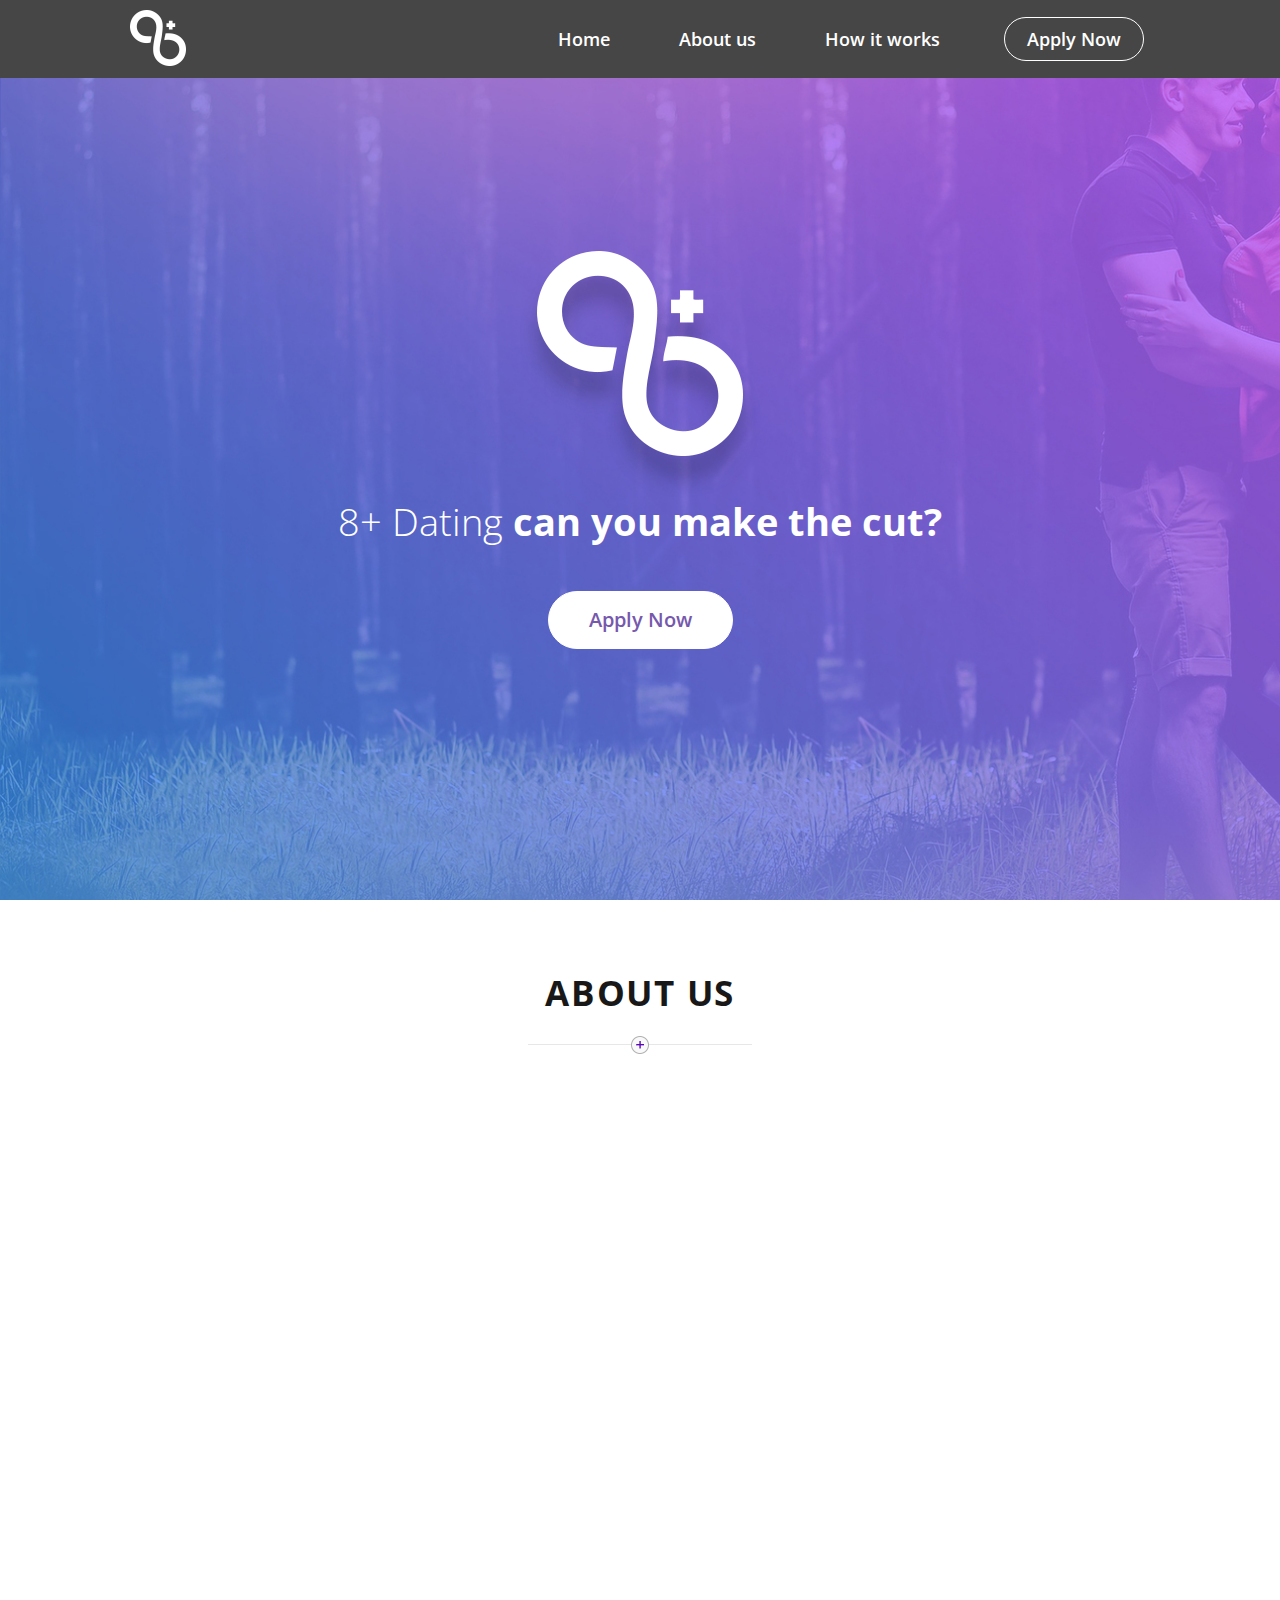
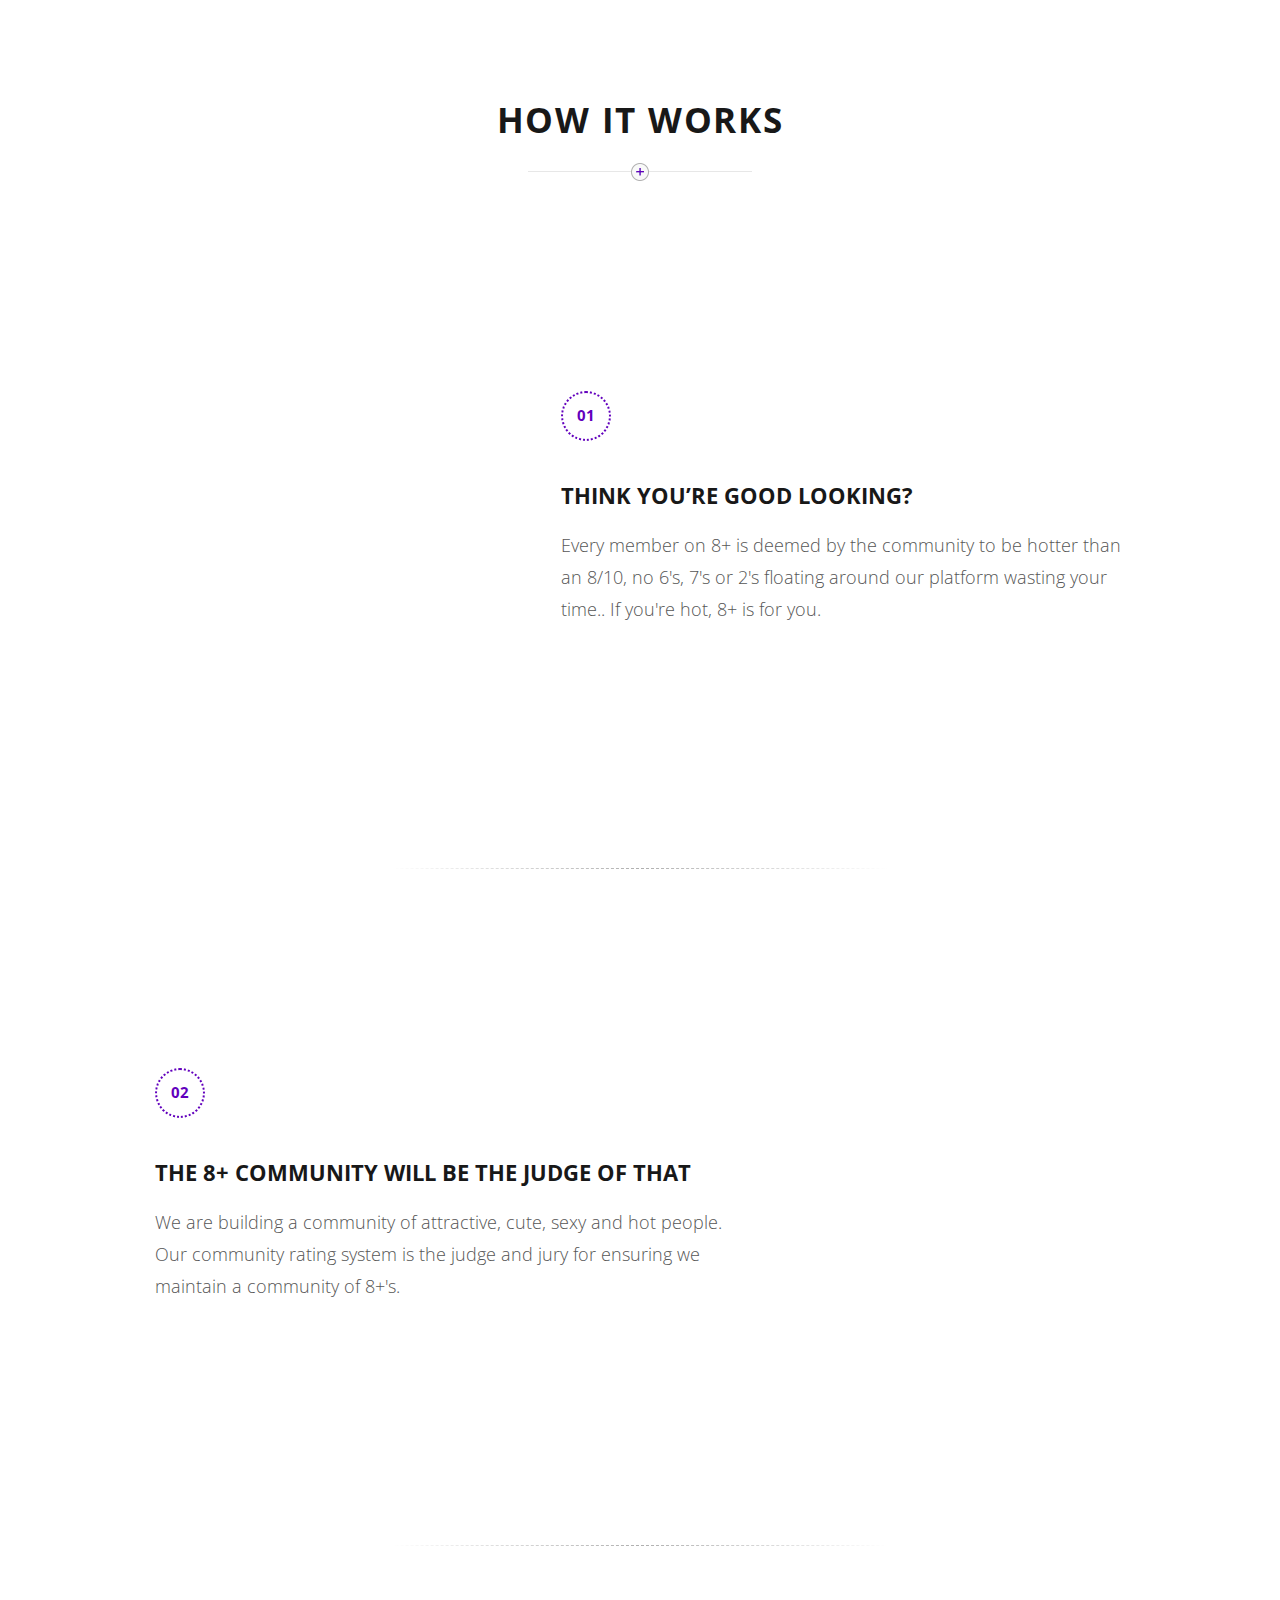
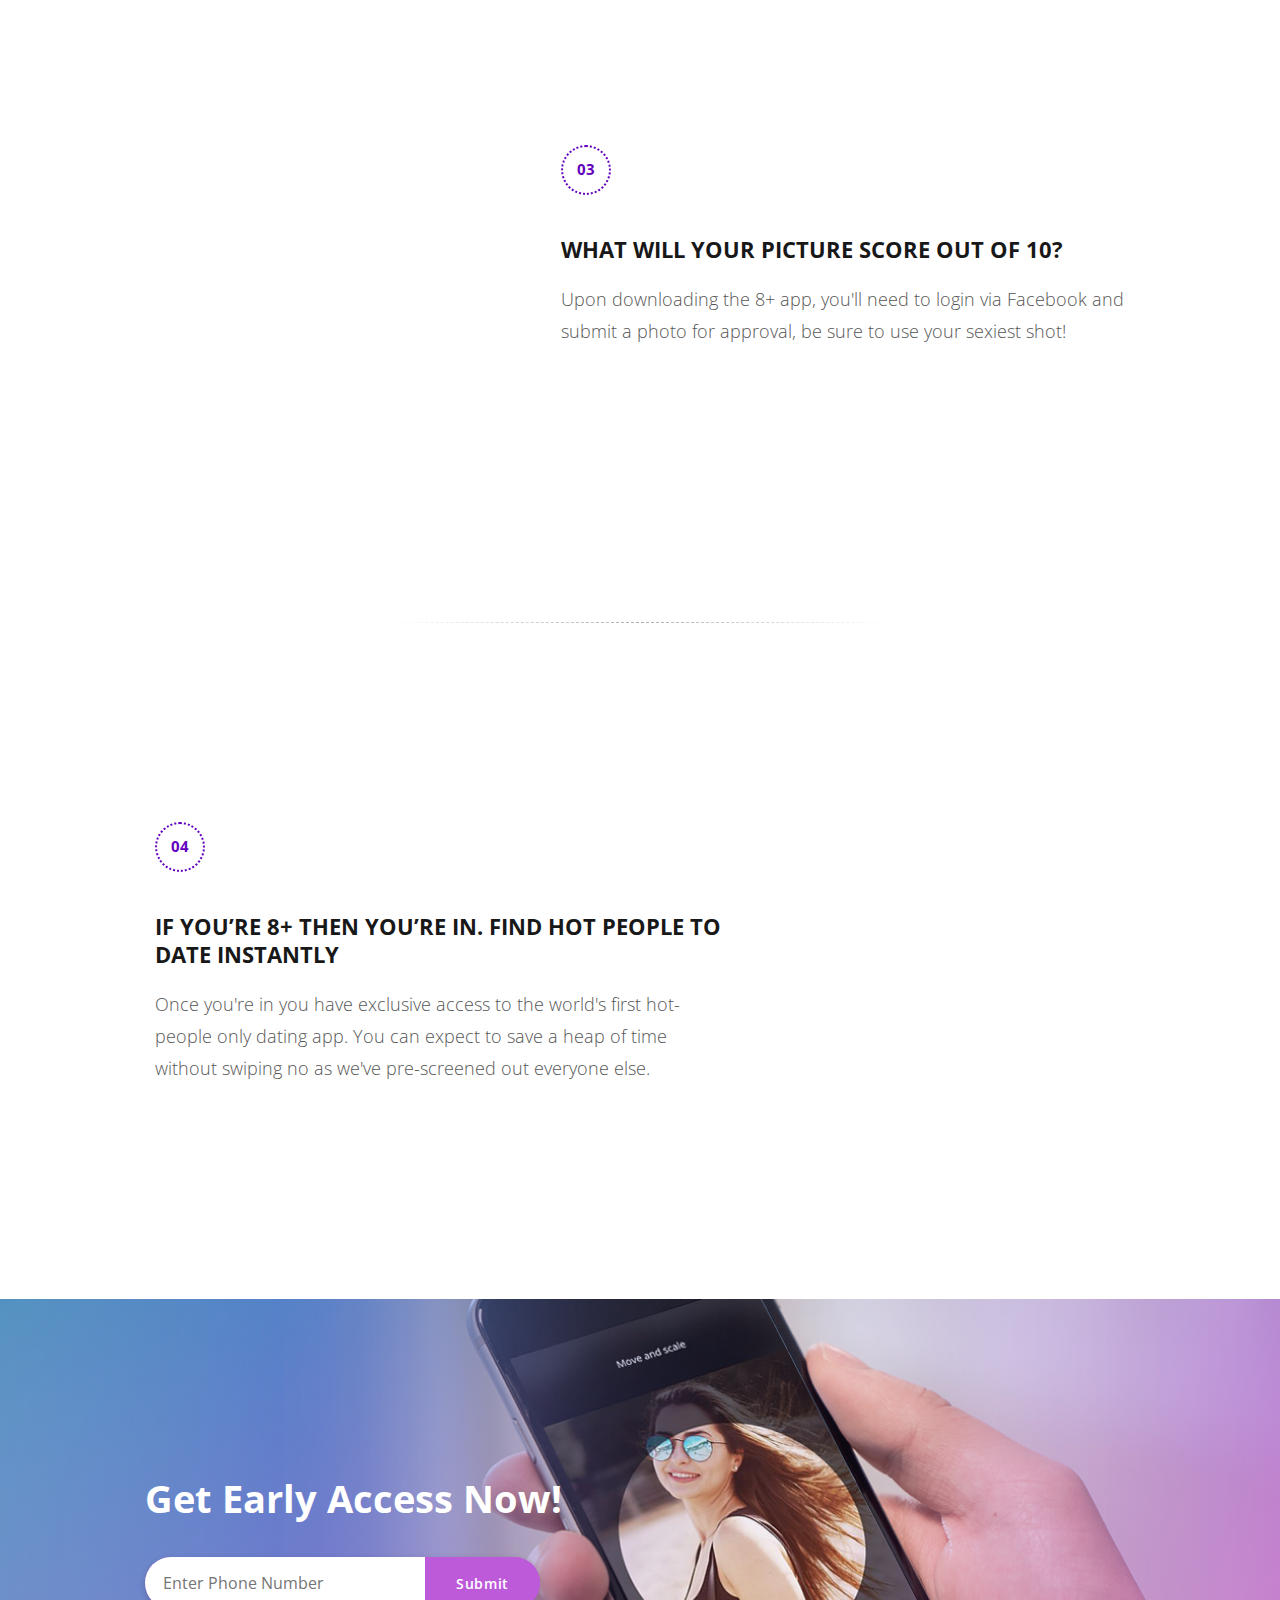
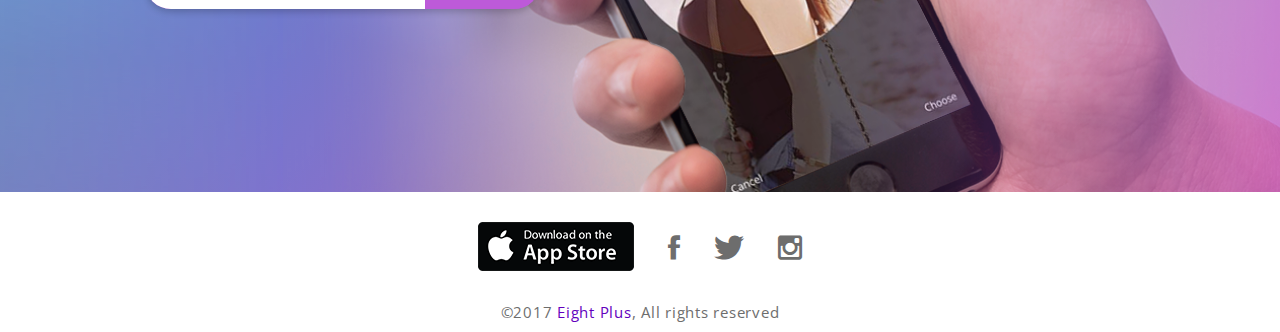
<file: index.html>
<!doctype html>
<html>
	<head>
		<meta charset="utf-8">
		<meta name="viewport" content="width=device-width, initial-scale=1, maximum-scale=1, user-scalable=0" />
		<meta http-equiv="X-UA-Compatible" content="IE=edge,chrome=1" />
		<meta name="format-detection" content="telephone=no" />
		<meta name="SKYPE_TOOLBAR" content="SKYPE_TOOLBAR_PARSER_COMPATIBLE" />
		<title>8 plus</title>
		<link type="text/css" href="css/style.css" rel="stylesheet">
		<link type="text/css" href="fonts/custom/style.css" rel="stylesheet">
		<!-- <link type="text/css" rel="stylesheet" href="css/animate.css"> -->

		<!-- HTML5 shim and Respond.js for IE8 support of HTML5 elements and media queries -->
		<!-- WARNING: Respond.js doesn't work if you view the page via file:// -->
		<!--[if lt IE 9]>
		<script src="https://oss.maxcdn.com/html5shiv/3.7.2/html5shiv.min.js"></script>
		<script src="https://oss.maxcdn.com/respond/1.4.2/respond.min.js"></script>
		<![endif]-->
	</head>
	<body>
		<!-- header start -->
		<header>
			<div class="logo">
				<a href="index.html"><img src="images/header-logo.png" alt=""></a>
			</div>
			<div class="menu-icon">
				<img src="images/menu-icon.png" alt="">
			</div>
			<div class="nav">
				<nav>
					<div class="close-nav">&times;</div>
					<ul>
						<li><a class="scroll-animate" href="#top">Home</a></li>
						<li><a class="scroll-animate"  href="#about-us">About us</a></li>
						<li><a class="scroll-animate"  href="#howwork">How it works</a></li>
						<li><a href="#appybox" class="apply-btn scroll-animate">Apply Now</a></li>
					</ul>
				</nav>
			</div>
		</header>
		<!-- header end -->
		
		<!-- banner start -->
		<section id="top" class="banner clear" data-section-offset="10">
			<div class="container">
				<div class="header-desc">
					<div class="header-cont">
						<a href="index.html" class="logo wow fadeIn" data-wow-delay="0.5s"><img src="images/logo.png" alt=""></a>
						<h2 class="wow fadeIn" data-wow-delay="1s">8+ Dating <strong> can you make the cut?</strong></h2>
						<a href="#appybox" class="bnr-btn wow fadeIn" data-wow-delay="1.5s">Apply Now</a>
					</div>
				</div>
			</div>
		</section>
		<!-- banner start ends -->
		<!-- main section starts -->
		<main>
			<!-- about start -->
			<div id="about-us" class="clear about-section text-center" data-section-offset="10">
				<div class="container">
					<h2 class="title black-title text-center">About us</h2>
					<div class="about-inner">
						<div class="about-left text-right wow bounceInRight">
							<img src="images/mobile-img.png" alt="">
						</div>
						<div class="about-right text-left wow bounceInLeft">
							<h3>Why does 8+ exist?</h3>
							<p>8+ is a reflection of dating in the real world and some non-sugar coated realities of life. The reality is, not everyone in the world is good looking and those attractive people generally like dating other sexy people. We exist to make that fact of life easily accessible in the mobile dating world, why waste time swiping no to hundreds of people who simply aren't in your league? We handle the pre-qualification of looks upfront so as to not waste people's time within the app, 8+ is the world's first dating app, exclusively for attractive people.</p>
							<p>If you're attractive, why not find out if you make the cut?
							Skip swiping duds and cut to the chase, 99% of Tinder swipes are rejections, as reported in Business Insider 8+ delivers sexy people to your fingertips and helps matching attractive couple Ugly people don't have access to you in real life, why should they be able to talk to you on an app?</p>
							<ul>
								<li><a href="#"><img src="images/appstore-logo.png" alt=""></a></li>
							</ul>
						</div>
					</div>
				</div>
			</div>
			<!-- about end -->
			<!-- howwork start -->
			<div id="howwork" class="clear howwork-section" data-section-offset="10">
				<div class="container">
					<h2 class="title black-title text-center">How it Works</h2>
					<div class="howwork-inner">
						<div class="box clear">
							<div class="box-left  wow bounceInLeft">
								<img src="images/how-work-img1.png" alt="">
							</div>
							<div class="box-right">
								<h2><span>01</span></h2>
								<h3>Think you’re Good Looking?</h3>
								<p>Every member on 8+ is deemed by the community to be hotter than an 8/10, no 6's, 7's or 2's floating around our platform wasting your time.. If you're hot, 8+ is for you.</p>
							</div>
						</div>
						<div class="box box-position clear">
							<div class="box-left  wow bounceInRight">
								<img src="images/how-work-img2.png" alt="">
							</div>
							<div class="box-right">
								<h2><span>02</span></h2>
								<h3>The 8+ Community Will be the Judge of That</h3>
								<p>We are building a community of attractive, cute, sexy and hot people. Our community rating system is the judge and jury for ensuring we maintain a community of 8+'s.</p>
							</div>
						</div>
						<div class="box clear">
							<div class="box-left  wow bounceInLeft">
								<img src="images/how-work-img3.png" alt="">
							</div>
							<div class="box-right">
								<h2><span>03</span></h2>
								<h3>What will Your Picture Score Out Of 10?</h3>
								<p>Upon downloading the 8+ app, you'll need to login via Facebook and submit a photo for approval, be sure to use your sexiest shot!</p>
							</div>
						</div>
						<div class="box box-position clear">
							<div class="box-left  wow bounceInRight">
								<img src="images/how-work-img4.png" alt="">
							</div>
							<div class="box-right">
								<h2><span>04</span></h2>
								<h3>if You’re 8+ then You’re in. Find hot people to
								date instantly </h3>
								<p>Once you're in you have exclusive access to the world's first hot-people only dating app. You can expect to save a heap of time without swiping no as we've pre-screened out everyone else.</p>
							</div>
						</div>
					</div>
				</div>
			</div>
			<!-- howwork end -->
		</main>
		<!-- main section ends -->
		<!-- form start -->
		<section class="form-no clear" id="appybox" data-section-offset="0">
			<div class="form-inner">
				<div class="container">
					<h3>Get Early Access Now!</h3>
					<form>
						<input type="text" placeholder="Enter Phone Number">
						<input type="submit" value="Submit">
					</form>
				</div>
			</div>
		</section>
		<!-- form end -->
		<!-- footer section starts -->
		<footer class="clear text-center">
			<div class="copyright-box text-center clear">
				<ul>
					<li><a href="#"><img src="images/appstore-logo.png" alt=""></a></li>
					<li><a href="#"><span class="icon-facebook"></span></a></li>
					<li><a href="#"><span class="icon-twitter"></span></a></li>
					<li><a href="#"><span class="icon-Instagram"></span></a></li>
				</ul>
				<p>&copy;2017 <a href="index.html">Eight Plus</a>, All rights reserved</p>
			</div>
		</footer>
		<!-- footer section ends -->
		<script src="https://ajax.googleapis.com/ajax/libs/jquery/3.2.1/jquery.min.js"></script>	
		<script src="js/wow.js"></script>
		<script src="js/custom.js"></script>
	</body>
</html>
</file>
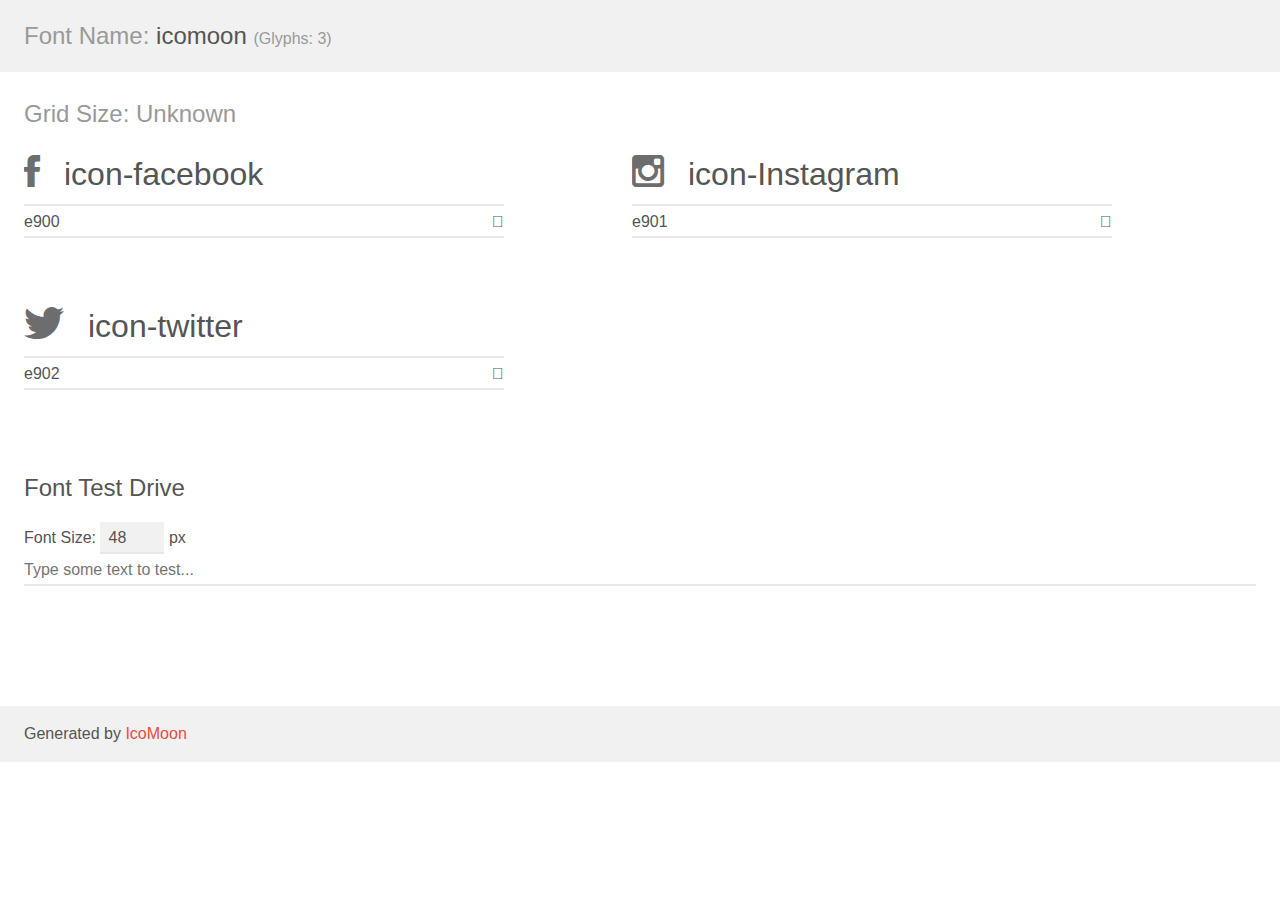
<file: fonts/custom/demo.html>
<!doctype html>
<html>
<head>
    <meta charset="utf-8">
    <title>IcoMoon Demo</title>
    <meta name="description" content="An Icon Font Generated By IcoMoon.io">
    <meta name="viewport" content="width=device-width, initial-scale=1">
    <link rel="stylesheet" href="demo-files/demo.css">
    <link rel="stylesheet" href="style.css"></head>
<body>
    <div class="bgc1 clearfix">
        <h1 class="mhmm mvm"><span class="fgc1">Font Name:</span> icomoon <small class="fgc1">(Glyphs:&nbsp;3)</small></h1>
    </div>
    <div class="clearfix mhl ptl">
        <h1 class="mvm mtn fgc1">Grid Size: Unknown</h1>
        <div class="glyph fs1">
            <div class="clearfix bshadow0 pbs">
                <span class="icon-facebook">
                
                </span>
                <span class="mls"> icon-facebook</span>
            </div>
            <fieldset class="fs0 size1of1 clearfix hidden-false">
                <input type="text" readonly value="e900" class="unit size1of2" />
                <input type="text" maxlength="1" readonly value="&#xe900;" class="unitRight size1of2 talign-right" />
            </fieldset>
            <div class="fs0 bshadow0 clearfix hidden-true">
                <span class="unit pvs fgc1">liga: </span>
                <input type="text" readonly value="" class="liga unitRight" />
            </div>
        </div>
        <div class="glyph fs1">
            <div class="clearfix bshadow0 pbs">
                <span class="icon-Instagram">
                
                </span>
                <span class="mls"> icon-Instagram</span>
            </div>
            <fieldset class="fs0 size1of1 clearfix hidden-false">
                <input type="text" readonly value="e901" class="unit size1of2" />
                <input type="text" maxlength="1" readonly value="&#xe901;" class="unitRight size1of2 talign-right" />
            </fieldset>
            <div class="fs0 bshadow0 clearfix hidden-true">
                <span class="unit pvs fgc1">liga: </span>
                <input type="text" readonly value="" class="liga unitRight" />
            </div>
        </div>
        <div class="glyph fs1">
            <div class="clearfix bshadow0 pbs">
                <span class="icon-twitter">
                
                </span>
                <span class="mls"> icon-twitter</span>
            </div>
            <fieldset class="fs0 size1of1 clearfix hidden-false">
                <input type="text" readonly value="e902" class="unit size1of2" />
                <input type="text" maxlength="1" readonly value="&#xe902;" class="unitRight size1of2 talign-right" />
            </fieldset>
            <div class="fs0 bshadow0 clearfix hidden-true">
                <span class="unit pvs fgc1">liga: </span>
                <input type="text" readonly value="" class="liga unitRight" />
            </div>
        </div>
    </div>

    <!--[if gt IE 8]><!-->
    <div class="mhl clearfix mbl">
        <h1>Font Test Drive</h1>
        <label>
            Font Size: <input id="fontSize" type="number" class="textbox0 mbm"
            min="8" value="48" />
            px
        </label>
        <input id="testText" type="text" class="phl size1of1 mvl"
        placeholder="Type some text to test..." value=""/>
        <div id="testDrive" class="icon-">&nbsp;
        </div>
    </div>
    <!--<![endif]-->
    <div class="bgc1 clearfix">
        <p class="mhl">Generated by <a href="https://icomoon.io/app">IcoMoon</a></p>
    </div>

    <script src="demo-files/demo.js"></script>
</body>
</html>
</file>
<file: fonts/custom/style.css>
@font-face {
  font-family: 'icomoon';
  src:  url('fonts/icomoon.eot?sx8ne4');
  src:  url('fonts/icomoon.eot?sx8ne4#iefix') format('embedded-opentype'),
    url('fonts/icomoon.ttf?sx8ne4') format('truetype'),
    url('fonts/icomoon.woff?sx8ne4') format('woff'),
    url('fonts/icomoon.svg?sx8ne4#icomoon') format('svg');
  font-weight: normal;
  font-style: normal;
}

[class^="icon-"], [class*=" icon-"] {
  /* use !important to prevent issues with browser extensions that change fonts */
  font-family: 'icomoon' !important;
  speak: none;
  font-style: normal;
  font-weight: normal;
  font-variant: normal;
  text-transform: none;
  line-height: 1;

  /* Better Font Rendering =========== */
  -webkit-font-smoothing: antialiased;
  -moz-osx-font-smoothing: grayscale;
}

.icon-facebook:before {
  content: "\e900";
  color: #6d6d6d;
}
.icon-Instagram:before {
  content: "\e901";
  color: #6d6d6d;
}
.icon-twitter:before {
  content: "\e902";
  color: #6d6d6d;
}
</file>
<file: fonts/custom/demo-files/demo.css>
body {
  padding: 0;
  margin: 0;
  font-family: sans-serif;
  font-size: 1em;
  line-height: 1.5;
  color: #555;
  background: #fff;
}
h1 {
  font-size: 1.5em;
  font-weight: normal;
}
small {
  font-size: .66666667em;
}
a {
  color: #e74c3c;
  text-decoration: none;
}
a:hover, a:focus {
  box-shadow: 0 1px #e74c3c;
}
.bshadow0, input {
  box-shadow: inset 0 -2px #e7e7e7;
}
input:hover {
  box-shadow: inset 0 -2px #ccc;
}
input, fieldset {
  font-family: sans-serif;
  font-size: 1em;
  margin: 0;
  padding: 0;
  border: 0;
}
input {
  color: inherit;
  line-height: 1.5;
  height: 1.5em;
  padding: .25em 0;
}
input:focus {
  outline: none;
  box-shadow: inset 0 -2px #449fdb;
}
.glyph {
  font-size: 16px;
  width: 15em;
  padding-bottom: 1em;
  margin-right: 4em;
  margin-bottom: 1em;
  float: left;
  overflow: hidden;
}
.liga {
  width: 80%;
  width: calc(100% - 2.5em);
}
.talign-right {
  text-align: right;
}
.talign-center {
  text-align: center;
}
.bgc1 {
  background: #f1f1f1;
}
.fgc1 {
  color: #999;
}
.fgc0 {
  color: #000;
}
p {
  margin-top: 1em;
  margin-bottom: 1em;
}
.mvm {
  margin-top: .75em;
  margin-bottom: .75em;
}
.mtn {
  margin-top: 0;
}
.mtl, .mal {
  margin-top: 1.5em;
}
.mbl, .mal {
  margin-bottom: 1.5em;
}
.mal, .mhl {
  margin-left: 1.5em;
  margin-right: 1.5em;
}
.mhmm {
  margin-left: 1em;
  margin-right: 1em;
}
.mls {
  margin-left: .25em;
}
.ptl {
  padding-top: 1.5em;
}
.pbs, .pvs {
  padding-bottom: .25em;
}
.pvs, .pts {
  padding-top: .25em;
}
.unit {
  float: left;
}
.unitRight {
  float: right;
}
.size1of2 {
  width: 50%;
}
.size1of1 {
  width: 100%;
}
.clearfix:before, .clearfix:after {
  content: " ";
  display: table;
}
.clearfix:after {
  clear: both;
}
.hidden-true {
  display: none;
}
.textbox0 {
  width: 3em;
  background: #f1f1f1;
  padding: .25em .5em;
  line-height: 1.5;
  height: 1.5em;
}
#testDrive {
  display: block;
  padding-top: 24px;
  line-height: 1.5;
}
.fs0 {
  font-size: 16px;
}
.fs1 {
  font-size: 32px;
}
</file>
<file: css/style.css>
@import url("https://fonts.googleapis.com/css?family=Open+Sans:300,400,600,700");

/* ---------------------------------------------------------------------------------------------------- */
/* Reset */
/* line 3, scss/_global.scss */
html, body, div, span, applet, object, iframe, h1, h2, h3, h4, h5, h6, p, blockquote, pre, a, abbr, acronym, address, big, cite, code, del, dfn, em, font, img, ins, kbd, q, s, samp, small, strike, strong, sub, sup, tt, var, dl, dt, dd, ol, ul, li, fieldset, form, label, legend, table, caption, tbody, tfoot, thead, tr, th, td, nav, section, article, aside, figure, figcaption, hgroup, footer, header, audio, video, canvas {
  margin: 0;
  padding: 0;
  border: 0;
  outline: 0;
  font-weight: inherit;
  font-style: inherit;
  font-family: inherit;
  vertical-align: baseline;
}

/* line 13, scss/_global.scss */
:focus {
  outline: 0;
}

/* line 16, scss/_global.scss */
body {
  line-height: 1;
  margin: 0;
  overflow-x: hidden;
}

/* line 21, scss/_global.scss */
ol, ul {
  list-style: none;
}

/* line 24, scss/_global.scss */
table {
  border-collapse: separate;
  border-spacing: 0;
}

/* line 28, scss/_global.scss */
caption, th, td {
  text-align: left;
  font-weight: normal;
}

/* line 32, scss/_global.scss */
blockquote:before, blockquote:after, q:before, q:after {
  content: '';
}

/* line 35, scss/_global.scss */
blockquote, q {
  quotes: '' '';
}

/* line 38, scss/_global.scss */
a {
  text-decoration: none;
}

/* line 41, scss/_global.scss */
img {
  max-width: 100%;
}

/* line 44, scss/_global.scss */
a, a:hover, a:active, a:focus, a:visited, input, input:hover, input:active, input:focus {
  transition: all 250ms ease;
  outline: 0 none;
}

/* line 48, scss/_global.scss */
pre {
  padding: 1.5em;
  margin: 1.5em -1.5em;
  background: rgba(0, 0, 0, 0.065);
}

/* line 53, scss/_global.scss */
.btn:focus {
  outline: none;
}

/* line 56, scss/_global.scss */
* {
  box-sizing: border-box;
  -moz-box-sizing: border-box;
  -webkit-box-sizing: border-box;
}

/* line 59, scss/_global.scss */
html, body {
  width: 100%;
  height: 100%;
}

/* line 63, scss/_global.scss */
.clear {
  width: 100%;
  float: left;
}

/* line 67, scss/_global.scss */
.text-center {
  text-align: center;
}

/* line 70, scss/_global.scss */
.text-left {
  text-align: left;
}

/* line 73, scss/_global.scss */
.text-right {
  text-align: right;
}

/* line 76, scss/_global.scss */
.text-uppercase {
  text-transform: uppercase;
}

/* line 79, scss/_global.scss */
.container {
  width: 990px;
  margin: 0 auto;
}
@media screen and (max-width: 992px) {
  /* line 79, scss/_global.scss */
  .container {
    width: 750px;
  }
}
@media screen and (max-width: 767px) {
  /* line 79, scss/_global.scss */
  .container {
    width: 94%;
  }
}

/* line 89, scss/_global.scss */
.title {
  font-size: 35px;
  font-weight: 700;
  color: #fff;
  font-family: "Open Sans", sans-serif;
  text-transform: uppercase;
  letter-spacing: 0.05em;
  margin: 75px 0 20px 0;
  position: relative;
  padding-bottom: 35px;
}
@media screen and (max-width: 1200px) {
  /* line 89, scss/_global.scss */
  .title {
    padding-bottom: 25px;
    font-size: 25px;
  }
}
/* line 100, scss/_global.scss */
.title:before {
  background-color: #e7e7e7;
  content: '';
  position: absolute;
  height: 1px;
  width: 224px;
  bottom: 0;
  left: calc(50% - 112px);
}
/* line 106, scss/_global.scss */
.title:after {
  content: '';
  position: absolute;
  height: 18px;
  width: 18px;
  bottom: -9px;
  left: calc(50% - 9px);
  background-image: url("../images/plus-icon.png");
}
/* line 112, scss/_global.scss */
.title.black-title {
  color: #181818;
}
@media screen and (max-width: 992px) {
  /* line 89, scss/_global.scss */
  .title {
    font-size: 25px;
    margin: 35px 0 10px 0;
  }
}

/* line 1, scss/_header.scss */
header {
  width: 100%;
  padding: 0px 130px;
  top: 0;
  right: 0;
  position: fixed;
  z-index: 9;
  background-color: #464646;
}
@media screen and (max-width: 1200px) {
  /* line 1, scss/_header.scss */
  header {
    padding: 0px 50px;
  }
}
@media screen and (max-width: 767px) {
  /* line 1, scss/_header.scss */
  header {
    padding: 5px 20px;
  }
}
/* line 15, scss/_header.scss */
header .logo {
  display: inline-block;
  vertical-align: middle;
  width: 15%;
}
/* line 19, scss/_header.scss */
header .menu-icon {
  display: none;
  text-align: right;
  width: 82%;
}
@media screen and (max-width: 767px) {
  /* line 19, scss/_header.scss */
  header .menu-icon {
    display: inline-block;
    vertical-align: middle;
  }
}
/* line 26, scss/_header.scss */
header .menu-icon img {
  width: 20px;
  cursor: pointer;
}
/* line 31, scss/_header.scss */
header .nav {
  display: inline-block;
  vertical-align: middle;
  text-align: right;
  width: 84%;
}
@media screen and (max-width: 767px) {
  /* line 31, scss/_header.scss */
  header .nav {
    background: rgba(0, 0, 0, 0.9);
    height: 100vh;
    width: 100%;
    position: fixed;
    top: 0;
    left: 0;
    z-index: 9;
    text-align: center;
    display: none;
  }
}
@media screen and (max-width: 767px) {
  /* line 45, scss/_header.scss */
  header .nav nav {
    display: table;
    height: 100vh;
    width: 100%;
  }
}
/* line 50, scss/_header.scss */
header .nav nav .close-nav {
  position: absolute;
  top: 10px;
  right: 30px;
  font-size: 70px;
  color: #fff;
  z-index: 9;
  cursor: pointer;
  display: none;
}
@media screen and (max-width: 767px) {
  /* line 50, scss/_header.scss */
  header .nav nav .close-nav {
    display: block;
  }
}
@media screen and (max-width: 767px) {
  /* line 63, scss/_header.scss */
  header .nav nav ul {
    display: table-cell;
    vertical-align: middle;
  }
}
/* line 68, scss/_header.scss */
header .nav nav ul li {
  display: inline-block;
  vertical-align: middle;
  margin-left: 55px;
}
@media screen and (max-width: 1200px) {
  /* line 68, scss/_header.scss */
  header .nav nav ul li {
    margin-left: 25px;
  }
}
@media screen and (max-width: 767px) {
  /* line 68, scss/_header.scss */
  header .nav nav ul li {
    display: block;
    margin: 10px 0;
  }
}
/* line 78, scss/_header.scss */
header .nav nav ul li a {
  display: block;
  padding: 30px 5px;
  position: relative;
  transition: all 5s ease;
  font-size: 18px;
  font-weight: 600;
  color: #fff;
  font-family: "Open Sans", sans-serif;
}
@media screen and (max-width: 1200px) {
  /* line 78, scss/_header.scss */
  header .nav nav ul li a {
    font-size: 14px;
  }
}
@media screen and (max-width: 767px) {
  /* line 78, scss/_header.scss */
  header .nav nav ul li a {
    padding: 15px 5px;
  }
}
/* line 90, scss/_header.scss */
header .nav nav ul li a:before {
  content: '';
  position: absolute;
  height: 2px;
  width: 100%;
  background-color: #fff;
  bottom: 0;
  left: 0;
  opacity: 0;
  transform: translateY(-78px);
  -moz-transform: translateY(-78px);
  -webkit-transform: translateY(-78px);
  transition: all 0.5s ease;
  -moz-transition: all 0.5s ease;
  -webkit-transition: all 0.5s ease;
}
/* line 104, scss/_header.scss */
header .nav nav ul li a:hover:before {
  transform: translateY(0);
  -moz-transform: translateY(0);
  -webkit-transform: translateY(0);
  opacity: 1;
}
/* line 111, scss/_header.scss */
header .nav nav ul li a.apply-btn {
  border: 1px solid #fff;
  border-radius: 40px;
  -moz-border-radius: 40px;
  -webkit-border-radius: 40px;
  padding: 12px 22px;
  display: inline-block;
}
@media screen and (max-width: 767px) {
  /* line 111, scss/_header.scss */
  header .nav nav ul li a.apply-btn {
    max-width: 80%;
  }
}
/* line 119, scss/_header.scss */
header .nav nav ul li a.apply-btn:hover {
  background-color: #fff;
  color: #464646;
}
/* line 123, scss/_header.scss */
header .nav nav ul li a.apply-btn:before {
  content: none;
}

/* line 133, scss/_header.scss */
.banner {
  background-image: url("../images/banner-img.jpg");
  background-size: cover;
  height: 100vh;
}
/* line 137, scss/_header.scss */
.banner .container {
  height: 100%;
  display: table;
}
/* line 140, scss/_header.scss */
.banner .container .header-desc {
  display: table-cell;
  vertical-align: middle;
}
/* line 143, scss/_header.scss */
.banner .container .header-desc .header-cont {
  width: 100%;
  text-align: center;
}
@media screen and (max-width: 1200px) {
  /* line 146, scss/_header.scss */
  .banner .container .header-desc .header-cont .logo {
    width: 135px;
  }
}
@media screen and (max-width: 767px) {
  /* line 146, scss/_header.scss */
  .banner .container .header-desc .header-cont .logo {
    width: 100px;
  }
}
/* line 154, scss/_header.scss */
.banner .container .header-desc .header-cont a {
  display: inline-block;
}
/* line 156, scss/_header.scss */
.banner .container .header-desc .header-cont a.bnr-btn {
  font-size: 20px;
  font-weight: 600;
  color: #7658ad;
  font-family: "Open Sans", sans-serif;
  border: 1px solid #fff;
  border-radius: 40px;
  -moz-border-radius: 40px;
  -webkit-border-radius: 40px;
  padding: 18px 40px;
  background-color: #fff;
  margin-top: 50px;
}
/* line 163, scss/_header.scss */
.banner .container .header-desc .header-cont a.bnr-btn:hover {
  background-color: transparent;
  color: #fff;
}
@media screen and (max-width: 1200px) {
  /* line 156, scss/_header.scss */
  .banner .container .header-desc .header-cont a.bnr-btn {
    font-size: 16px;
    margin-top: 30px;
  }
}
@media screen and (max-width: 767px) {
  /* line 156, scss/_header.scss */
  .banner .container .header-desc .header-cont a.bnr-btn {
    padding: 12px 20px;
  }
}
/* line 176, scss/_header.scss */
.banner .container .header-desc .header-cont h2 {
  font-size: 38px;
  font-weight: 300;
  color: #fff;
  font-family: "Open Sans", sans-serif;
  line-height: 40px;
}
/* line 179, scss/_header.scss */
.banner .container .header-desc .header-cont h2 strong {
  font-weight: 700;
}
@media screen and (max-width: 1200px) {
  /* line 176, scss/_header.scss */
  .banner .container .header-desc .header-cont h2 {
    font-size: 28px;
    line-height: 40px;
  }
}
@media screen and (max-width: 767px) {
  /* line 176, scss/_header.scss */
  .banner .container .header-desc .header-cont h2 {
    font-size: 18px;
    line-height: 30px;
  }
}

/* line 3, scss/_main.scss */
main .about-section .about-inner {
  position: relative;
  padding: 60px 0 0px 0;
}
/* line 6, scss/_main.scss */
main .about-section .about-inner .about-left {
  float: right;
  position: relative;
  width: 31%;
  padding-left: 32px;
  border-left: 1px dashed #afafaf;
}
@media screen and (max-width: 767px) {
  /* line 6, scss/_main.scss */
  main .about-section .about-inner .about-left {
    padding: 0;
    width: 100%;
    text-align: center;
    border: 0 none;
  }
}
/* line 18, scss/_main.scss */
main .about-section .about-inner .about-left::before {
  content: '';
  position: absolute;
  height: 15px;
  width: 15px;
  border-radius: 50%;
  -moz-border-radius: 50%;
  -webkit-border-radius: 50%;
  border: 3px solid #6200bd;
  background-color: #fff;
  top: 0;
  left: -11px;
}
@media screen and (max-width: 767px) {
  /* line 18, scss/_main.scss */
  main .about-section .about-inner .about-left::before {
    content: none;
  }
}
/* line 29, scss/_main.scss */
main .about-section .about-inner .about-left:after {
  content: "";
  position: absolute;
  left: -1px;
  top: 20px;
  height: 100%;
  width: 1px;
  background: -moz-linear-gradient(top, transparent 0%, #ffffff 100%);
  background: -webkit-linear-gradient(top, transparent 0%, #ffffff 100%);
  background: linear-gradient(to bottom, transparent 0%, #ffffff 100%);
  filter: progid:DXImageTransform.Microsoft.gradient( startColorstr='transparent', endColorstr='#ffffff',GradientType=0 );
}
@media screen and (max-width: 767px) {
  /* line 29, scss/_main.scss */
  main .about-section .about-inner .about-left:after {
    content: none;
  }
}
/* line 45, scss/_main.scss */
main .about-section .about-inner .about-right {
  float: left;
  width: 69%;
  padding-right: 32px;
}
@media screen and (max-width: 767px) {
  /* line 45, scss/_main.scss */
  main .about-section .about-inner .about-right {
    width: 100%;
    padding-left: 0px;
    text-align: center;
    padding-right: 0px;
  }
}
/* line 55, scss/_main.scss */
main .about-section .about-inner .about-right h3 {
  font-size: 30px;
  font-weight: 700;
  color: #5a5a5a;
  font-family: "Open Sans", sans-serif;
  line-height: 40px;
  letter-spacing: 0.03em;
  margin-bottom: 18px;
}
@media screen and (max-width: 992px) {
  /* line 55, scss/_main.scss */
  main .about-section .about-inner .about-right h3 {
    font-size: 25px;
    line-height: 30px;
  }
}
/* line 65, scss/_main.scss */
main .about-section .about-inner .about-right p {
  font-size: 16px;
  font-weight: 400;
  color: #737373;
  font-family: "Open Sans", sans-serif;
  line-height: 28px;
  padding-bottom: 18px;
}
@media screen and (max-width: 1200px) {
  /* line 65, scss/_main.scss */
  main .about-section .about-inner .about-right p {
    font-size: 14px;
    line-height: 20px;
    padding-bottom: 15px;
  }
}
/* line 76, scss/_main.scss */
main .about-section .about-inner .about-right ul li {
  display: inline-block;
  vertical-align: middle;
  margin: 10px 0px;
}
@media screen and (max-width: 767px) {
  /* line 76, scss/_main.scss */
  main .about-section .about-inner .about-right ul li {
    margin: 0 2px 20px;
  }
}
/* line 89, scss/_main.scss */
main .howwork-section .howwork-inner h2 {
  height: 50px;
  width: 50px;
  border-radius: 50%;
  -moz-border-radius: 50%;
  -webkit-border-radius: 50%;
  border: 2px dotted #6200bd;
  text-align: center;
  margin-bottom: 40px;
  display: inline-block;
}
@media screen and (max-width: 992px) {
  /* line 89, scss/_main.scss */
  main .howwork-section .howwork-inner h2 {
    height: 40px;
    width: 40px;
    margin-bottom: 20px;
  }
}
/* line 100, scss/_main.scss */
main .howwork-section .howwork-inner h2 span {
  font-size: 15px;
  font-weight: 700;
  color: #6200bd;
  font-family: "Open Sans", sans-serif;
  line-height: 44px;
}
@media screen and (max-width: 992px) {
  /* line 100, scss/_main.scss */
  main .howwork-section .howwork-inner h2 span {
    line-height: 35px;
  }
}
/* line 108, scss/_main.scss */
main .howwork-section .howwork-inner h3 {
  font-size: 22px;
  font-weight: 700;
  color: #181818;
  font-family: "Open Sans", sans-serif;
  line-height: 28px;
  text-transform: uppercase;
}
@media screen and (max-width: 1200px) {
  /* line 108, scss/_main.scss */
  main .howwork-section .howwork-inner h3 {
    font-size: 18px;
  }
}
/* line 116, scss/_main.scss */
main .howwork-section .howwork-inner p {
  font-size: 18px;
  font-weight: 300;
  color: #565656;
  font-family: "Open Sans", sans-serif;
  line-height: 32px;
  margin: 20px 0;
}
@media screen and (max-width: 1200px) {
  /* line 116, scss/_main.scss */
  main .howwork-section .howwork-inner p {
    font-size: 14px;
    margin: 15px 0;
    line-height: 22px;
  }
}
/* line 126, scss/_main.scss */
main .howwork-section .howwork-inner .box {
  width: 100%;
  padding: 50px 0 30px 0;
  position: relative;
  border-bottom: 1px dashed #afafaf;
}
/* line 131, scss/_main.scss */
main .howwork-section .howwork-inner .box:before {
  content: '';
  position: absolute;
  z-index: 1;
  width: 50%;
  bottom: -2px;
  left: 0;
  height: 15px;
  background: -moz-linear-gradient(left, #ffffff 50%, transparent 100%);
  background: -webkit-linear-gradient(left, #ffffff 50%, transparent 100%);
  background: linear-gradient(to right, #ffffff 50%, transparent 100%);
  filter: progid:DXImageTransform.Microsoft.gradient( startColorstr='#ffffff', endColorstr='transparent',GradientType=0 );
}
/* line 144, scss/_main.scss */
main .howwork-section .howwork-inner .box:after {
  background: -moz-linear-gradient(right, #ffffff 50%, transparent 100%);
  background: -webkit-linear-gradient(right, #ffffff 50%, transparent 100%);
  background: linear-gradient(to left, #ffffff 50%, transparent 100%);
  filter: progid:DXImageTransform.Microsoft.gradient( startColorstr='#ffffff', endColorstr='transparent',GradientType=0 );
  content: '';
  position: absolute;
  bottom: -2px;
  right: 0;
  height: 15px;
  z-index: 1;
  width: 50%;
}
/* line 157, scss/_main.scss */
main .howwork-section .howwork-inner .box:last-child {
  border-bottom: 0 none;
}
/* line 159, scss/_main.scss */
main .howwork-section .howwork-inner .box:last-child:before, main .howwork-section .howwork-inner .box:last-child:after {
  content: none;
}
/* line 163, scss/_main.scss */
main .howwork-section .howwork-inner .box .box-left {
  float: left;
  width: 33%;
}
@media screen and (max-width: 767px) {
  /* line 163, scss/_main.scss */
  main .howwork-section .howwork-inner .box .box-left {
    width: 100%;
    text-align: center;
  }
}
/* line 171, scss/_main.scss */
main .howwork-section .howwork-inner .box .box-right {
  float: right;
  width: 66%;
  padding-left: 8%;
  margin-top: 15%;
}
@media screen and (max-width: 1200px) {
  /* line 171, scss/_main.scss */
  main .howwork-section .howwork-inner .box .box-right {
    margin-top: 10%;
  }
}
@media screen and (max-width: 767px) {
  /* line 171, scss/_main.scss */
  main .howwork-section .howwork-inner .box .box-right {
    width: 100%;
    margin-top: 0%;
    padding-left: 0%;
    text-align: center;
  }
}
/* line 187, scss/_main.scss */
main .howwork-section .howwork-inner .box.box-position .box-left {
  width: 33%;
  float: right;
}
@media screen and (max-width: 767px) {
  /* line 187, scss/_main.scss */
  main .howwork-section .howwork-inner .box.box-position .box-left {
    width: 100%;
  }
}
/* line 194, scss/_main.scss */
main .howwork-section .howwork-inner .box.box-position .box-right {
  width: 66%;
  padding-right: 8%;
  padding-left: 0;
}
@media screen and (max-width: 767px) {
  /* line 194, scss/_main.scss */
  main .howwork-section .howwork-inner .box.box-position .box-right {
    width: 100%;
    padding-right: 0%;
  }
}

/* line 211, scss/_main.scss */
.form-no {
  background: #3888c6;
  background: -moz-linear-gradient(-45deg, #3888c6 0%, #d252de 100%);
  background: -webkit-linear-gradient(-45deg, #3888c6 0%, #d252de 100%);
  background: linear-gradient(135deg, #3888c6 0%, #d252de 100%);
  filter: progid:DXImageTransform.Microsoft.gradient( startColorstr='#3888c6', endColorstr='#d252de',GradientType=1 );
}
/* line 217, scss/_main.scss */
.form-no .form-inner {
  background-image: url(../images/footer-form-bg.png);
  height: 100%;
  float: left;
  width: 100%;
  padding: 180px 0;
  background-position: top right;
  background-size: cover;
}
@media screen and (max-width: 992px) {
  /* line 217, scss/_main.scss */
  .form-no .form-inner {
    text-align: center;
  }
}
@media screen and (max-width: 767px) {
  /* line 217, scss/_main.scss */
  .form-no .form-inner {
    padding: 80px 0;
  }
}
/* line 232, scss/_main.scss */
.form-no h3 {
  font-size: 38px;
  font-weight: 700;
  color: #fff;
  font-family: "Open Sans", sans-serif;
  margin-bottom: 40px;
}
@media screen and (max-width: 992px) {
  /* line 232, scss/_main.scss */
  .form-no h3 {
    font-size: 24px;
    margin-bottom: 20px;
  }
}
/* line 240, scss/_main.scss */
.form-no form {
  width: 395px;
  border-radius: 30px;
  -moz-border-radius: 30px;
  -webkit-border-radius: 30px;
  display: inline-block;
  overflow: hidden;
  max-width: 100%;
  box-shadow: 0 3px 7px rgba(0, 0, 0, 0.2);
  -moz-box-shadow: 0 3px 7px rgba(0, 0, 0, 0.2);
  -webkit-box-shadow: 0 3px 7px rgba(0, 0, 0, 0.2);
  background-color: #bd5ad9;
}
/* line 250, scss/_main.scss */
.form-no form input {
  background-color: #fff;
  border: 0 none;
  font-size: 16px;
  font-weight: 400;
  color: #737373;
  font-family: "Open Sans", sans-serif;
  padding: 20px 18px;
  width: calc(100% - 115px);
  height: 52px;
}
@media screen and (max-width: 767px) {
  /* line 250, scss/_main.scss */
  .form-no form input {
    font-size: 14px;
    padding: 10px 15px;
    height: 40px;
  }
}
/* line 262, scss/_main.scss */
.form-no form input[type="submit"] {
  background-color: #bd5ad9;
  float: right;
  color: #fff;
  font-weight: 600;
  letter-spacing: 0.05em;
  font-size: 14px;
  width: 115px;
  line-height: 14px;
  cursor: pointer;
}

/* line 2, scss/_footer.scss */
footer .copyright-box {
  background-color: #fff;
}
/* line 4, scss/_footer.scss */
footer .copyright-box ul {
  display: block;
  padding: 30px 0;
}
@media screen and (max-width: 767px) {
  /* line 4, scss/_footer.scss */
  footer .copyright-box ul {
    padding: 20px 0;
  }
}
/* line 10, scss/_footer.scss */
footer .copyright-box ul li {
  display: inline-block;
  vertical-align: middle;
  margin: 0 15px;
}
@media screen and (max-width: 767px) {
  /* line 10, scss/_footer.scss */
  footer .copyright-box ul li {
    margin: 0 5px;
  }
}
/* line 16, scss/_footer.scss */
footer .copyright-box ul li a {
  display: block;
  font-size: 24px;
}
/* line 20, scss/_footer.scss */
footer .copyright-box ul li a span:before {
  color: #6d6d6d;
}
/* line 24, scss/_footer.scss */
footer .copyright-box ul li a span:hover:before {
  color: #6200bd;
}
@media screen and (max-width: 767px) {
  /* line 16, scss/_footer.scss */
  footer .copyright-box ul li a {
    font-size: 18px;
  }
}
/* line 35, scss/_footer.scss */
footer .copyright-box p {
  font-size: 15px;
  font-weight: 400;
  color: #6d6d6d;
  font-family: "Open Sans", sans-serif;
  letter-spacing: 0.05em;
  margin-bottom: 12px;
}
/* line 39, scss/_footer.scss */
footer .copyright-box p a {
  color: #6200bd;
}
@media screen and (max-width: 767px) {
  /* line 35, scss/_footer.scss */
  footer .copyright-box p {
    font-size: 12px;
    padding: 0 0 10px 0;
  }
}

/*# sourceMappingURL=style.css.map */
</file>
